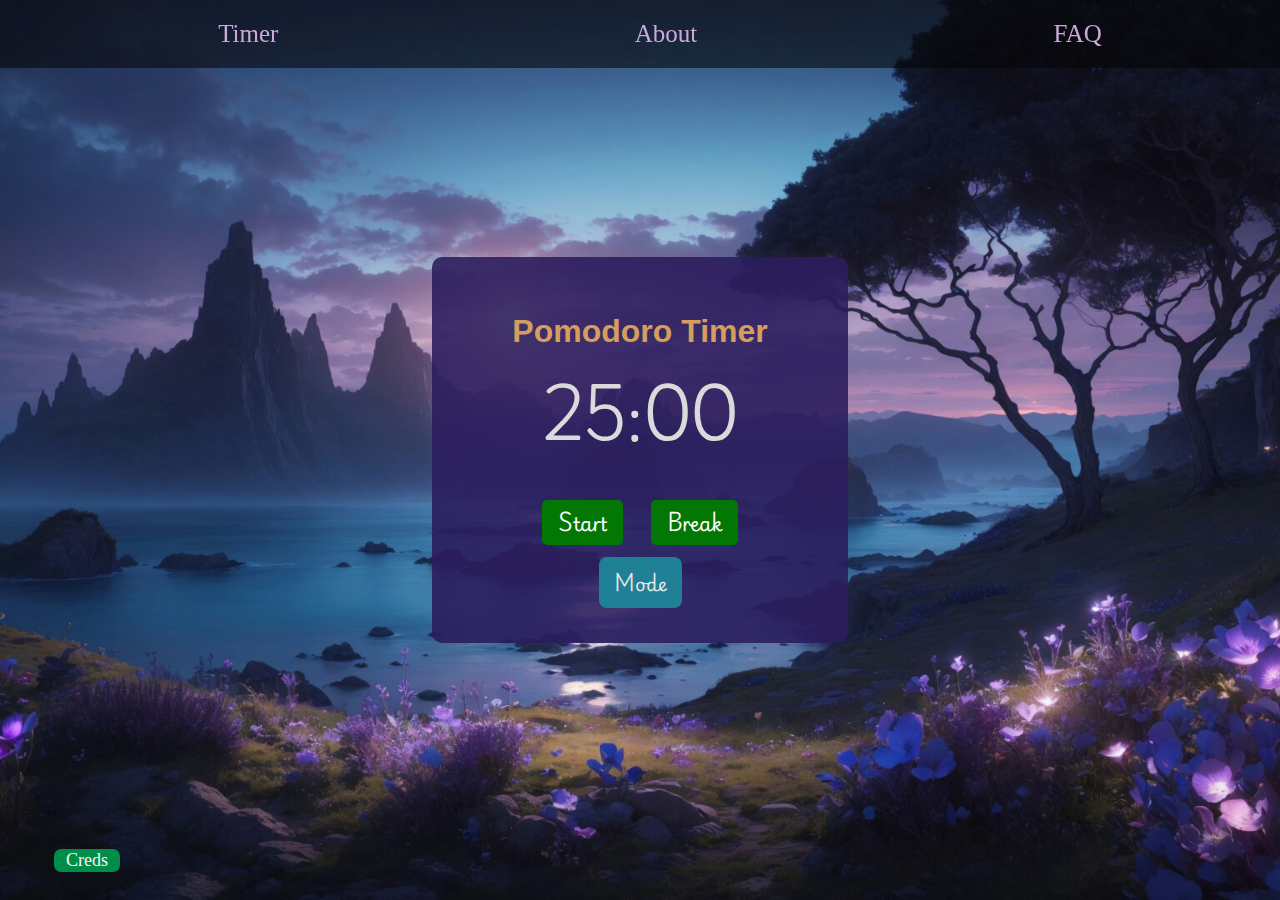
<file: index.html>
<!DOCTYPE html>
<html lang="en">

<head>
    <meta charset="UTF-8">
    <meta name="viewport" content="width=device-width, initial-scale=1.0">
    <title>Pomodoro Timer</title>
    <link rel="stylesheet" href="index.css">
    <link rel="preconnect" href="https://fonts.googleapis.com">
    <link rel="preconnect" href="https://fonts.gstatic.com" crossorigin>
    <link rel="stylesheet" href="https://fonts.googleapis.com/css2?family=Montserrat:wght@400;700&display=swap">
    <link rel="preconnect" href="https://fonts.googleapis.com">
    <link rel="preconnect" href="https://fonts.gstatic.com" crossorigin>
    <link href="https://fonts.googleapis.com/css2?family=Playwrite+NG+Modern:wght@100..400&display=swap" rel="stylesheet">
</head>

<body>
    <nav class="navbar">
        <ul>
            <li><a href="index.html">Timer</a></li>
            <li><a href="about.html">About</a></li>
            <li><a href="faq.html">FAQ</a></li>
        </ul>
    </nav>

    <div class="container" id="pomodoro-timer">
        <h1>Pomodoro Timer</h1>
        <div class="timer">
            <span id="minutes">25</span>:<span id="seconds">00</span>
        </div>
        <div class="controls">
            <button id="start-stop">Start</button>
            <button id="break">Break</button>
        </div>
        <div class="dropdown">
            <button onclick="toggleDropdown()">Mode</button>
            <div id="dropdown" class="dropdown-content">
                <a href="#" onclick="setPomodoroTimer(25, 5)">30 mins</a>
                <a href="#" onclick="setPomodoroTimer(45, 15)">1 hour</a>
            </div>
        </div>
        
        
    </div>
    <div class="container" id="break-timer" style="display: none;">
        <h1>Break</h1>
        <h4>Get some rest!</h4>
        <div class="timer">
            <span id="break-minutes">05</span>:<span id="break-seconds">00</span>
        </div>
        <div class="controls">
            <button id="end-break">End Break</button>
        </div>
    </div>
    <div class="spotify">
        <iframe src="https://open.spotify.com/embed/playlist/37i9dQZF1E37v52LV4SOYe?utm_source=generator" width="300" height="80" frameBorder="0" allow="autoplay; clipboard-write; encrypted-media; fullscreen; picture-in-picture"></iframe>
    </div>

    <div class="creds">
        <button id="creds">Creds</button>

        <div class="spotify" id="Spotify">
            <iframe style="border-radius:12px" src="https://open.spotify.com/embed/playlist/4ksu2uMOYQw2WGeiQ0bQ7g?utm_source=generator" width="160%" height="152" frameBorder="0" allowfullscreen="" allow="autoplay; clipboard-write; encrypted-media; fullscreen; picture-in-picture" loading="lazy"></iframe>
        </div>
    </div>

    <script src="index.js"></script>
</body>

</html>
</file>
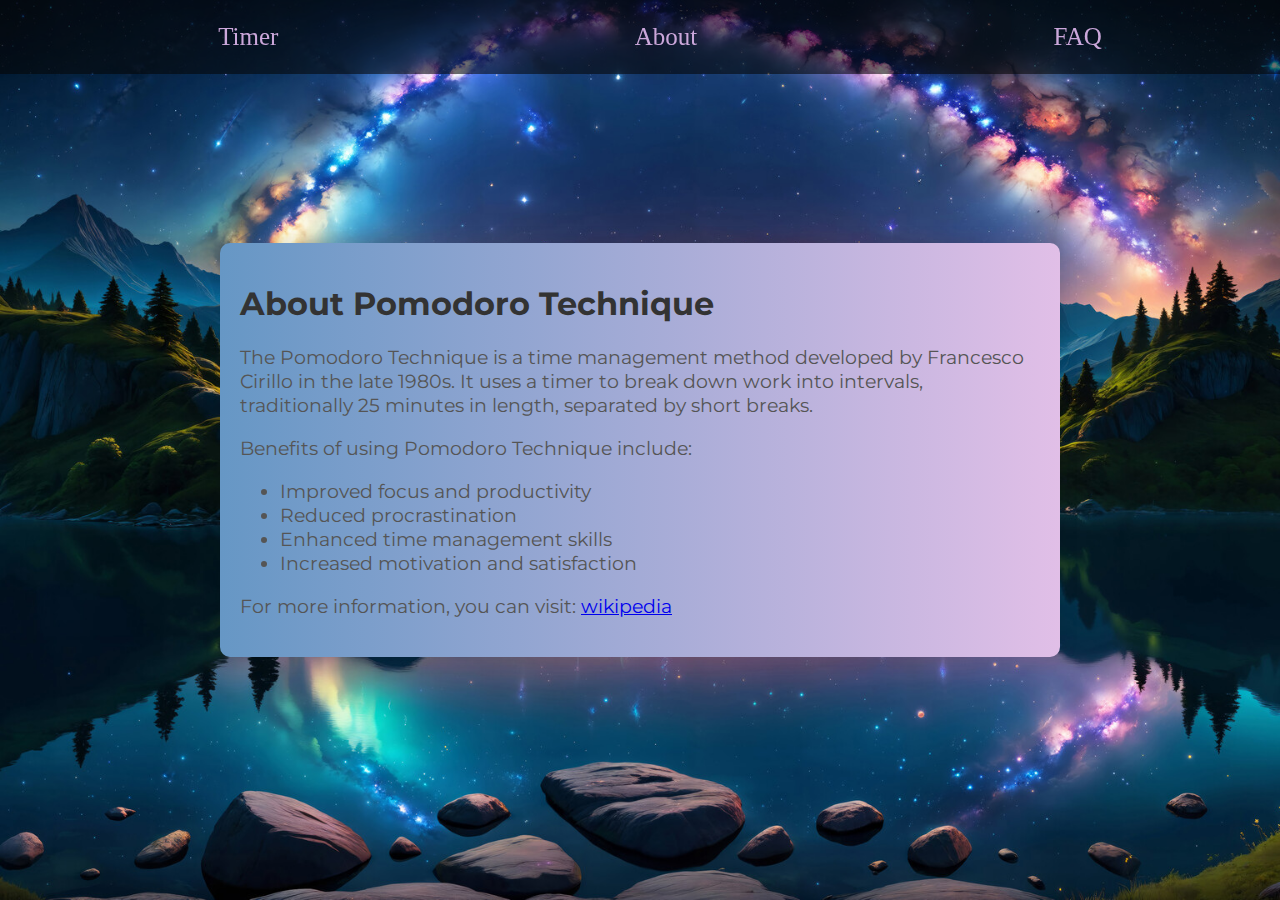
<file: about.html>
<!DOCTYPE html>
<html lang="en">

<head>
    <meta charset="UTF-8">
    <meta name="viewport" content="width=device-width, initial-scale=1.0">
    <title>About Pomodoro</title>
    <link rel="stylesheet" href="https://fonts.googleapis.com/css2?family=Montserrat:wght@400;700&display=swap">
    <style>
        body {
            font-family: 'Montserrat', sans-serif;
            background: url("lake-night.jpg") no-repeat center center fixed;
            background-size: cover;
            display: flex;
            justify-content: center;
            align-items: center;
            height: 100vh;
            margin: 0;
        }

        .container {
            max-width: 800px;
            margin: 0 auto;
            padding: 20px;
            background: linear-gradient(to right, #6697c5, #e1bfe7);
            border-radius: 10px;
            box-shadow: 0 0 20px rgba(0, 0, 0, 0.1);
        }

        h1 {
            font-size: 2em;
            color: #333;
        }

        p, ul {
            font-size: 1.2em;
            color: #555;
        }


        .navbar {
            background-color: rgba(5, 5, 5, 0.575);
            color: rgb(203, 167, 218);
            position: fixed;
            width: 100%;
            top: 0;

        }

        .navbar ul {
            position: relative;
            display: flex;
            flex-direction: row;
            list-style: none;
            justify-content: space-around;
        }

        .navbar ul li a {
            text-decoration: none;
            color: rgb(203, 167, 218);
        }

        .navbar ul li {
            font-family: "Playwrite AU SA", cursive;
            font-optical-sizing: 0;
            font-weight: 10px;
            font-size: 25px;
            padding: 4px 15px;
        }

        .navbar ul li:hover{
            background-color: rgba(255, 255, 255, 0.747);
            color: rgb(0, 0, 0);
            cursor: pointer;
            text-decoration-thickness: 20px;
            box-shadow: 0 4px 10px rgba(0, 0, 0, 0.2);
            transform: scale(1.05);
            border-radius: 5px;
            transition: background 0.3s ease, transform 0.3s ease, box-shadow 0.3s ease;
        }

        .navbar ul li a:hover {
            color: rgb(0, 0, 0);
            text-decoration-thickness: 20px;
            transform: scale(1.05);
            cursor: pointer;
            border-radius: 5px;
            transition: background 0.3s ease, transform 0.3s ease, box-shadow 0.3s ease;
        }

    </style>
</head>

<body>
    <nav class="navbar">
        <ul>
            <li><a href="index.html">Timer</a></li>
            <li><a href="about.html">About</a></li>
            <li><a href="faq.html">FAQ</a></li>
        </ul>
    </nav>
    <div class="container">
        <h1>About Pomodoro Technique</h1>
        <p>The Pomodoro Technique is a time management method developed by Francesco Cirillo in the late 1980s. It uses a timer to break down work into intervals, traditionally 25 minutes in length, separated by short breaks.</p>
        <p>Benefits of using Pomodoro Technique include:</p>
        <ul>
            <li>Improved focus and productivity</li>
            <li>Reduced procrastination</li>
            <li>Enhanced time management skills</li>
            <li>Increased motivation and satisfaction</li>
        </ul>
        <p>For more information, you can visit: <a href="https://en.wikipedia.org/wiki/Pomodoro_Technique" target="_blank">wikipedia</a></p>
    </div>
</body>

</html>
</file>
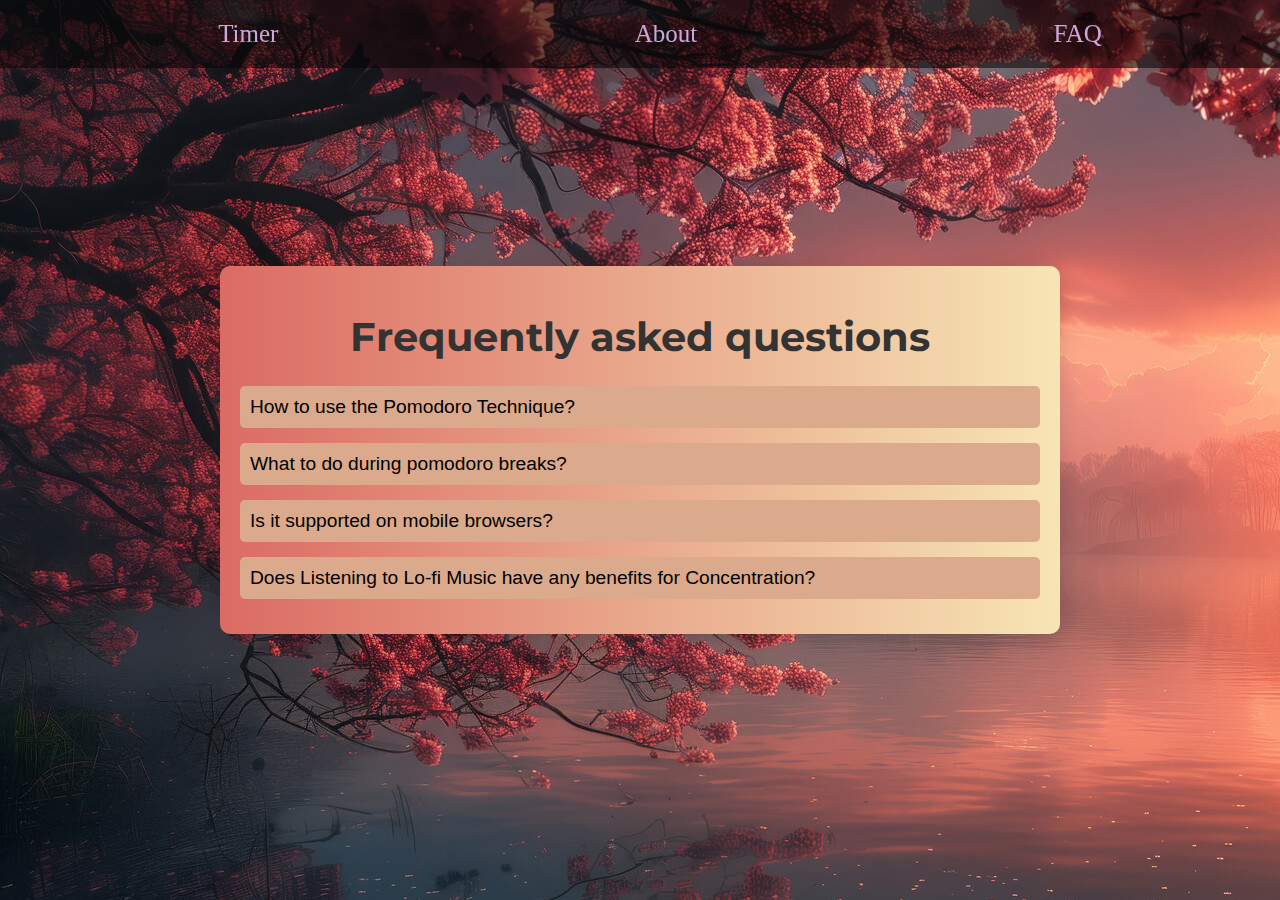
<file: faq.html>
<!DOCTYPE html>
<html lang="en">

<head>
    <meta charset="UTF-8">
    <meta name="viewport" content="width=device-width, initial-scale=1.0">
    <title>FAQ</title>
    <link rel="stylesheet" href="https://fonts.googleapis.com/css2?family=Montserrat:wght@400;700&display=swap">
    <style>
        body {
    font-family: 'Montserrat', sans-serif;
    background: url("sunset-scenery-cherry-blossom.jpg");
    color: #fff;
    display: flex;
    justify-content: center;
    align-items: center;
    height: 100vh;
    margin: 0;
}

.container {
    max-width: 800px;
    width: 100%;
    padding: 20px;
    background: linear-gradient(to right, #db6b63, #f7e5b5);
    border-radius: 10px;
    box-shadow: 0 0 20px rgba(0, 0, 0, 0.1);
    color: #333;
}

h1 {
    text-align: center;
    font-size: 2.5em;
    margin-bottom: 25px;
}

.faq-item {
    margin-bottom: 15px;
}

.faq-question {
    width: 100%;
    padding: 10px;
    background: #dbaa8c;
    color: black;
    border: none;
    border-radius: 5px;
    text-align: left;
    cursor: pointer;
    font-size: 1.2em;
    outline: none;
    transition: background 0.6s ease;
}

.faq-question:hover {
    background: #7a5555;
    color: white;
}

.faq-answer {
    max-height: 0;
    overflow: hidden;
    transition: max-height 0.3s ease-out;
}

.faq-answer p, .faq-answer ol {
    padding: 10px 20px;
    margin: 10px;
}

.faq-answer.open {
    max-height: 1000px;
}

.navbar {
            background-color: rgba(5, 5, 5, 0.575);
            color: rgb(203, 167, 218);
            position: fixed;
            width: 100%;
            top: 0;

        }

        .navbar ul {
            position: relative;
            display: flex;
            flex-direction: row;
            list-style: none;
            justify-content: space-around;
        }

        .navbar ul li a {
            text-decoration: none;
            color: rgb(203, 167, 218);
        }

        .navbar ul li {
            font-family: "Playwrite AU SA", cursive;
            font-optical-sizing: 0;
            font-weight: 10px;
            font-size: 25px;
            padding: 4px 15px;
        }

        .navbar ul li:hover{
            background-color: rgba(255, 255, 255, 0.747);
            color: rgb(0, 0, 0);
            cursor: pointer;
            text-decoration-thickness: 20px;
            box-shadow: 0 4px 10px rgba(0, 0, 0, 0.2);
            transform: scale(1.05);
            border-radius: 5px;
            transition: background 0.3s ease, transform 0.3s ease, box-shadow 0.3s ease;
        }

        .navbar ul li a:hover {
            color: rgb(0, 0, 0);
            text-decoration-thickness: 20px;
            transform: scale(1.05);
            cursor: pointer;
            border-radius: 5px;
            transition: background 0.3s ease, transform 0.3s ease, box-shadow 0.3s ease;
        }


    </style>
</head>

<body>
    <nav class="navbar">
        <ul>
            <li><a href="index.html">Timer</a></li>
            <li><a href="about.html">About</a></li>
            <li><a href="faq.html">FAQ</a></li>
        </ul>
    </nav>

    <div class="container">
        <h1>Frequently asked questions</h1>
        <div class="faq-item">
            <button class="faq-question">How to use the Pomodoro Technique?</button>
            <div class="faq-answer">
                <p>In essence, these are the steps but consider that times can change and the app helps you in the adoption process. 😊</p>
                <ol>
                    <li>Make a to-do list and get a timer.</li>
                    <li>Set the timer for 20 or 25 minutes and focus on one task until the alarm goes off.</li>
                    <li>Upon completion of the session, check off a pomodoro and record what you completed.</li>
                    <li>Take a 5-minute break to refresh your concentration.</li>
                    <li>After 4 pomodoros, take a long 15-minute break.</li>
                </ol>
            </div>
        </div>
        <div class="faq-item">
            <button class="faq-question">What to do during pomodoro breaks?</button>
            <div class="faq-answer">
                <p>Make sure they are activities that do not exhaust you mentally. Here are 7 ideas for your breaks:</p>
                <ol>
                    <li>Do a little stretching routine.</li>
                    <li>Get out and sunbathe.</li>
                    <li>Listen to one of your favorite songs.</li>
                    <li>Make yourself a drink.</li>
                    <li>Eat a fruit.</li>
                    <li>Do breathing exercises.</li>
                    <li>Organize your desk.</li>
                </ol>
            </div>
        </div>
        <div class="faq-item">
            <button class="faq-question">Is it supported on mobile browsers?</button>
            <div class="faq-answer">
                <p>Yes, the Pomodoro webapp is available to use on multiple platforms, and is responsive!</p>
            </div>
        </div>
        <div class="faq-item">
            <button class="faq-question">Does Listening to Lo-fi Music have any benefits for Concentration?</button>
            <div class="faq-answer">
                <p>Lo-fi music can be an effective tool for enhancing concentration and productivity, especially if it aligns with your personal preferences and work environment. The calming, consistent nature of lo-fi beats can help create a conducive atmosphere for focus and deep work.</p>
                <ol>
                    <li>Minimal Distraction: Lo-fi music typically lacks vocals and abrupt changes in tempo, making it less likely to distract you from your tasks.</li>

                    <li>Calming Effect: The smooth, repetitive beats can have a calming effect, reducing stress and anxiety which can improve focus.</li>
                    <li>Background Noise:It acts as a pleasant background noise that can mask other distracting sounds in your environment, creating a more consistent auditory atmosphere.</li>

                    <li>Improved Mood: The relaxed vibe of lo-fi music can improve your mood, which is beneficial for sustained concentration and productivity.</li>

                    <li>Flow State: The steady rhythm of lo-fi music can help induce a flow state, a mental state where you are fully immersed and focused on your work.</li>

                </ol>
            </div>
        </div>
    </div>
</body>

<script>
document.querySelectorAll('.faq-question').forEach(item => {
    item.addEventListener('click', event => {
        const answer = item.nextElementSibling;
        answer.classList.toggle('open');
    });
});

</script>

</html>
</file>
<file: index.css>
body {
    font-family: 'Arial', sans-serif;
    display: flex;
    justify-content: center;
    align-items: center;
    height: 100vh;
    margin: 0;
    background: rgb(40, 8, 128);
    position: relative;
    background: url('sea-flowers-scenery.jpg') no-repeat center center fixed;
    background-size: cover;
}

.container {
    text-align: center;
    background: rgba(43, 29, 94, 0.897);
    padding: 35px 80px;
    border-radius: 10px;
    box-shadow: 0 0 20px rgba(109, 108, 108, 0.1);
}

h1 {
    font-size: 2em;
    margin-bottom: 10px;
    color: rgb(214, 158, 94);
}
h4{
    color: rgb(185, 185, 185);
}

.timer {
    font-family: 'Playwrite NG Modern';
    font-size: 3.5em;
    margin-bottom: 20px;
    color: rgb(218, 218, 218);
}

.controls button {
    font-family: 'Playwrite NG Modern';
    font-size: 1.2em;
    padding: 4px 16px;
    margin: 12px;
    border: none;
    border-radius: 5px;
    background: rgb(3, 119, 3);
    color: rgb(255, 255, 255);
    cursor: pointer;
    transition: background 0.3s ease, transform 0.3s ease, box-shadow 0.3s ease;
}

.controls button:hover {
    background: rgb(161, 47, 18);
    transform: scale(1.16);
    box-shadow: 0 4px 10px rgba(0, 0, 0, 0.2);
}

#creds {
    font-family: "Playwrite AU SA", cursive;
    position: absolute;
    bottom: 28px;
    left: 3em;
    font-size: 18px;
    padding: 1px 12px;
    background: rgb(0, 141, 71);
    color: rgb(248, 248, 248);
    border: none;
    border-radius: 7px;
    cursor: pointer;
    transition: background 0.3s ease, transform 0.3s ease, box-shadow 0.3s ease;
}

#creds:hover {
    background-color: rgb(214, 214, 214);
    color: black;
    box-shadow: 0 4px 10px rgba(0, 0, 0, 0.2);
}

#creds.active {
    background: rgba(155, 148, 224, 0.952);
    color: rgb(3, 3, 3);
    cursor: default;
    border: none;
    text-align: left;
    font-size: 15px;
    font-weight: 100px;
    padding: 5px;
    margin: 7px;
}

.webpage {
    display: flex;
    flex-direction: column;
    box-sizing: border-box;
}

.creds {
    display: flex;
    align-items: center;
    flex-direction: column;
    justify-content: center;
}

.spotify {
    position: absolute;
    bottom: 4em;
    left: 2.7em;
    padding: 7px 10px;
    right: auto;
    float: left;
}

@media (max-width: 800px) and (max-height: 1000px) {
    .spotify {
        display: none;
    }
}

@media (width: 1024px) and (height: 600px) {
    .spotify {
        display: none;
    }
}

@media (width: 1280px) and (height: 800px) {
    .spotify {
        position: absolute;
        scale: 0.8;
        bottom: 2.1em;
        left: 0.8em;
        padding: 7px 10px;
        right: auto;
        float: left;
    }
}

.navbar {
    background-color: rgba(5, 5, 5, 0.575);
    color: rgb(203, 167, 218);
    position: fixed;
    width: 100%;
    top: 0;
}

.navbar ul {
    position: relative;
    display: flex;
    flex-direction: row;
    list-style: none;
    justify-content: space-around;
}

.navbar ul li a {
    text-decoration: none;
    color: rgb(203, 167, 218);
}

.navbar ul li {
    font-family: "Playwrite AU SA", cursive;
    font-optical-sizing: 0;
    font-weight: 10px;
    font-size: 25px;
    padding: 4px 15px;
}

.navbar ul li:hover{
    background-color: rgba(255, 255, 255, 0.747);
    color: rgb(0, 0, 0);
    cursor: pointer;
    text-decoration-thickness: 20px;
    box-shadow: 0 4px 10px rgba(0, 0, 0, 0.2);
    transform: scale(1.05);
    border-radius: 5px;
    transition: background 0.3s ease, transform 0.3s ease, box-shadow 0.3s ease;
}

.navbar ul li a:hover {
    color: rgb(0, 0, 0);
    text-decoration-thickness: 20px;
    transform: scale(1.05);
    cursor: pointer;
    border-radius: 5px;
    transition: background 0.3s ease, transform 0.3s ease, box-shadow 0.3s ease;
}


.dropdown {
    position: relative;
    display: inline-block;
}

.dropdown-content {
    display: none;
    position: absolute;
    background-color: #adadad;
    min-width: 150px;
    box-shadow: 0px 8px 16px 0px rgba(0, 0, 0, 0.2);
    z-index: 1;
    border-radius: 8px;
    overflow: hidden;
}

.dropdown-content a {
    color: rgb(0, 0, 0);
    padding: 8px 12px;
    text-decoration: none;
    display: block;
}

.dropdown-content a:hover {
    background-color: #629c6fbe;
    cursor: pointer;
    border-radius: 5px;
    transition: background 0.5s ease, transform 0.5s ease, box-shadow 0.8s ease;
}

.dropdown button {
    font-family: 'Playwrite NG Modern';
    font-size: 18px;
    background-color: rgba(30, 135, 153, 0.932);
    color: rgb(231, 231, 231);
    padding: 8px 15px;
    border: none;
    border-radius: 8px;
    cursor: pointer;
}

.dropdown button:hover {
    background-color: rgb(134, 133, 133);
    color: rgb(5, 5, 5);
    transform: scale(1.16);
    transition: background 0.3s ease, transform 0.3s ease, box-shadow 0.3s ease;
}

.show {
    display: block;
}
</file>
